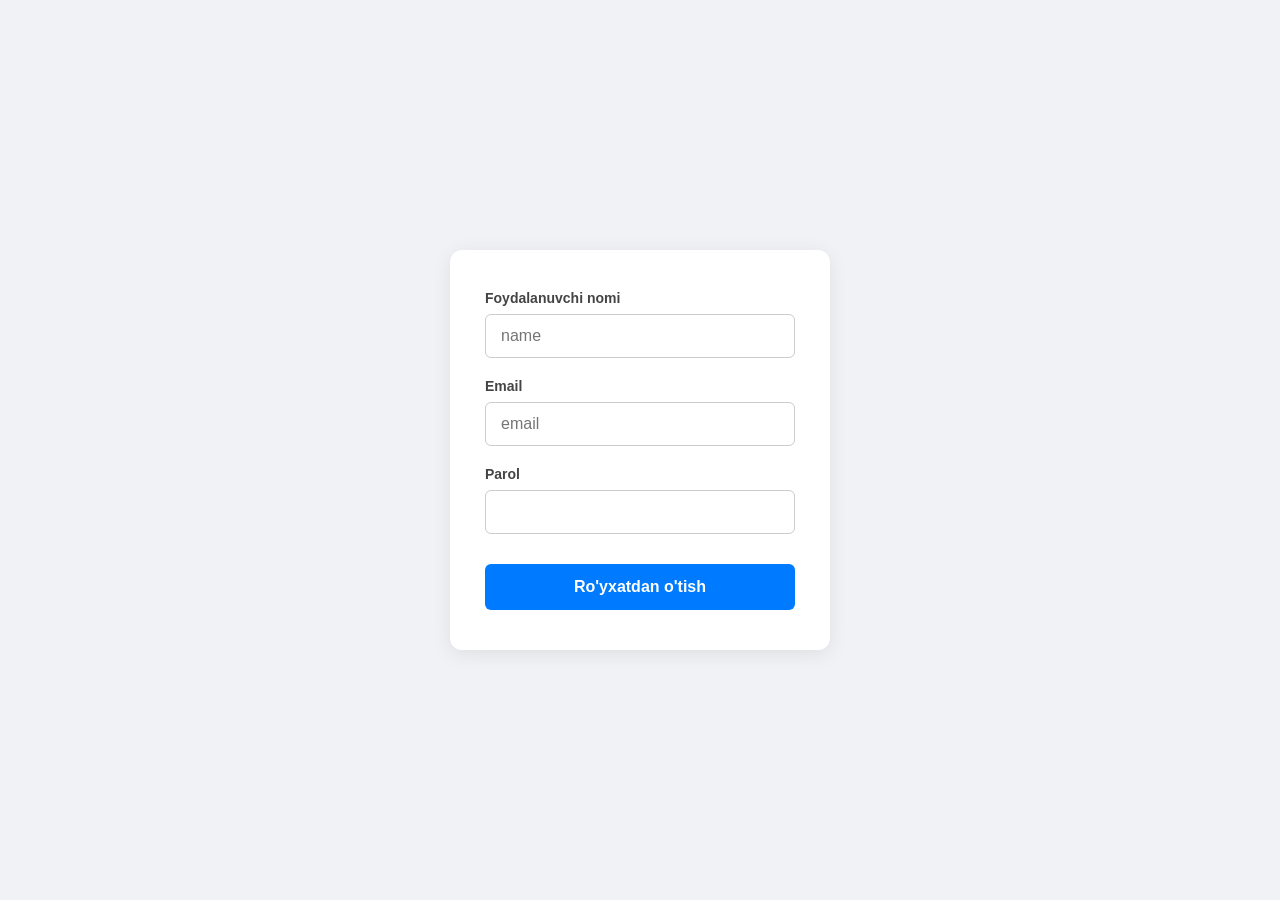
<file: index.html>
<!DOCTYPE html>
<html lang="en">
<head>
    <meta charset="UTF-8">
    <meta name="viewport" content="width=device-width, initial-scale=1.0">
    <link rel="stylesheet" href="style.css">
    <link rel="icon" type="image/svg+xml" href="gemini-svg.svg" />
    <title>Document</title>
</head>
<body>
    <form action="otish.html" method="get">
        <label for="text">Foydalanuvchi nomi</label>
        <input id="text" type="text" placeholder="name" required>
        
        <label for="email">Email</label>
        <input id="email" type="email" placeholder="email" required>
        
        <label for="password">Parol</label>
        <input type="password" id="password" required>
        
        <button type="submit">Ro'yxatdan o'tish</button>
    </form>
</body>
</html>
</file>
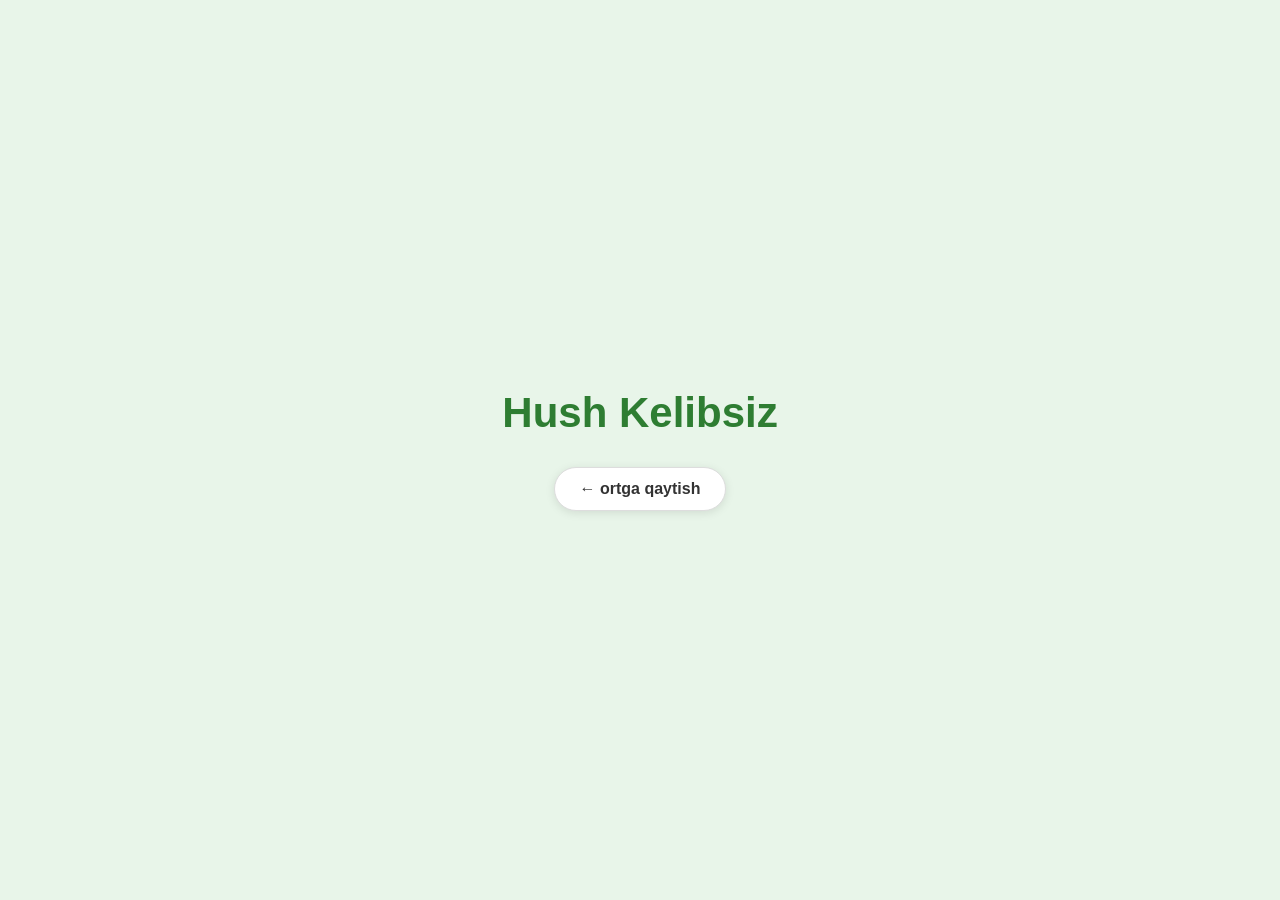
<file: otish.html>
<!DOCTYPE html>
<html lang="en">
<head>
    <meta charset="UTF-8">
    <meta name="viewport" content="width=device-width, initial-scale=1.0">
    <link rel="stylesheet" href="otish.css">
    <title>Document</title>
</head>
<body>
    <h1>hush kelibsiz</h1>
   <a href="index.html"> ←  ortga qaytish  </a>
</body>
</html>
</file>
<file: style.css>
* {
    margin: 0;
    padding: 0;
    box-sizing: border-box;
    font-family: 'Segoe UI', Tahoma, Geneva, Verdana, sans-serif;
}

body {
    background-color: #f0f2f5;
    display: flex;
    justify-content: center;
    align-items: center;
    height: 100vh;
}

form {
    background-color: #ffffff;
    width: 380px;
    padding: 40px 35px;
    border-radius: 12px;
    box-shadow: 0 4px 20px rgba(0, 0, 0, 0.08);
    display: flex;
    flex-direction: column;
}

form label {
    font-size: 14px;
    font-weight: 600;
    color: #444;
    margin-bottom: 8px;
    margin-top: 20px;
}

form label:first-child {
    margin-top: 0;
}

form input {
    width: 100%;
    padding: 12px 15px;
    border: 1px solid #ccc;
    border-radius: 6px;
    font-size: 16px;
    outline: none;
    transition: all 0.3s ease;
}

form input:focus {
    border-color: #007bff;
    box-shadow: 0 0 0 3px rgba(0, 123, 255, 0.15);
}

form button {
    display: inline-block;
    margin-top: 30px;
    width: 100%;
    background-color: #007bff;
    color: #ffffff;
    border: none;
    text-align: center;
    padding: 14px;
    border-radius: 6px;
    font-size: 16px;
    font-weight: 600;
    cursor: pointer;
    transition: background-color 0.3s ease;
}

form button:hover {
    background-color: #0056b3;
}

form a:hover {
    background-color: #0056b3;
}
</file>
<file: otish.css>
* {
    margin: 0;
    padding: 0;
    box-sizing: border-box;
    font-family: 'Segoe UI', Tahoma, Geneva, Verdana, sans-serif;
}

body {
    background-color: #e8f5e9; 
    display: flex;
    flex-direction: column;
    justify-content: center;
    align-items: center;
    height: 100vh;
    text-align: center;
}

h1 {
    color: #2e7d32;
    font-size: 42px;
    margin-bottom: 30px;
    text-transform: capitalize;
}

a {
    display: inline-flex;
    align-items: center;
    background-color: #ffffff;
    color: #333;
    text-decoration: none;
    padding: 12px 25px;
    border-radius: 30px;
    font-size: 16px;
    font-weight: 600;
    box-shadow: 0 2px 10px rgba(0, 0, 0, 0.1);
    transition: all 0.3s ease;
    border: 1px solid #ddd;
}

a:hover {
    background-color: #f8f9fa;
    transform: translateY(-3px);
    box-shadow: 0 6px 15px rgba(0, 0, 0, 0.15);
    color: #000;
}
</file>
